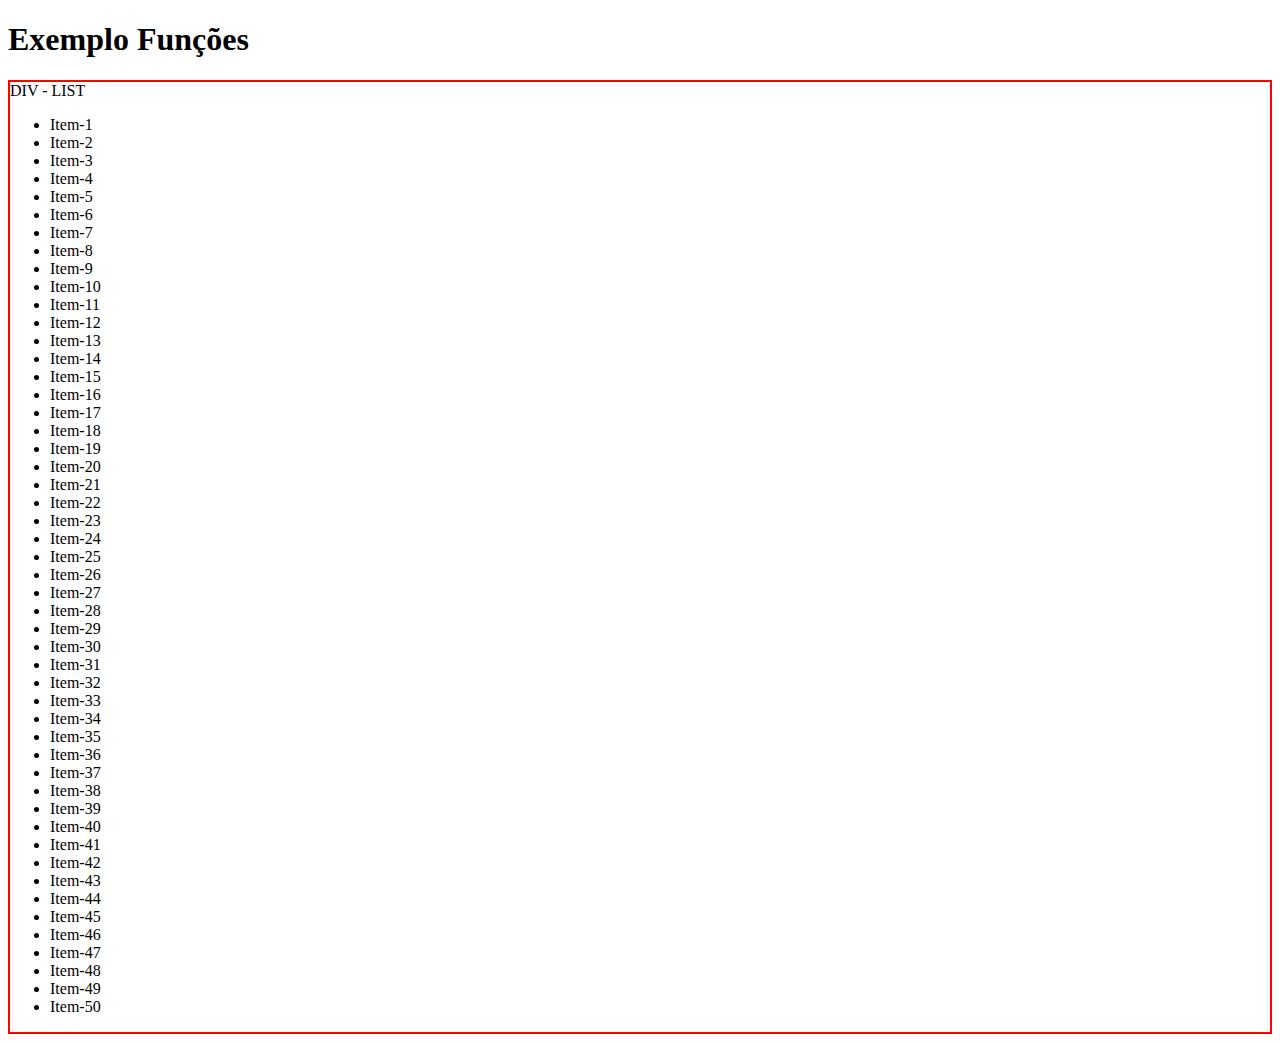
<file: index.html>
<!Doctype html>
<html lang="pt-br" dir="ltr">
	<head>
		<meta charset="UTF-8">
		<meta name="viewport" content="width=device-width, initial-scale=1.0">
		<title>EXEMPLO FUNCTIONS</title>

		<script src="./js/script.js" defer></script>

		<style>
			#div-box{
				border: 2px solid #ff0000;
			}



		</style>

	</head>
	<body>
		<h1>Exemplo Funções</h1>

		<!-- div>ul>li*5{Item-} -->

		<div id="div-box">
			DIV - LIST
			

			<ul>
				<li>Item-1</li>
				<li>Item-2</li>
				<li>Item-3</li>
				<li>Item-4</li>
				<li>Item-5</li>
				<li>Item-6</li>
				<li>Item-7</li>
				<li>Item-8</li>
				<li>Item-9</li>
				<li>Item-10</li>
				<li>Item-11</li>
				<li>Item-12</li>
				<li>Item-13</li>
				<li>Item-14</li>
				<li>Item-15</li>
				<li>Item-16</li>
				<li>Item-17</li>
				<li>Item-18</li>
				<li>Item-19</li>
				<li>Item-20</li>
				<li>Item-21</li>
				<li>Item-22</li>
				<li>Item-23</li>
				<li>Item-24</li>
				<li>Item-25</li>
				<li>Item-26</li>
				<li>Item-27</li>
				<li>Item-28</li>
				<li>Item-29</li>
				<li>Item-30</li>
				<li>Item-31</li>
				<li>Item-32</li>
				<li>Item-33</li>
				<li>Item-34</li>
				<li>Item-35</li>
				<li>Item-36</li>
				<li>Item-37</li>
				<li>Item-38</li>
				<li>Item-39</li>
				<li>Item-40</li>
				<li>Item-41</li>
				<li>Item-42</li>
				<li>Item-43</li>
				<li>Item-44</li>
				<li>Item-45</li>
				<li>Item-46</li>
				<li>Item-47</li>
				<li>Item-48</li>
				<li>Item-49</li>
				<li>Item-50</li>
			</ul>

		</div>

	</body>
</html>
</file>
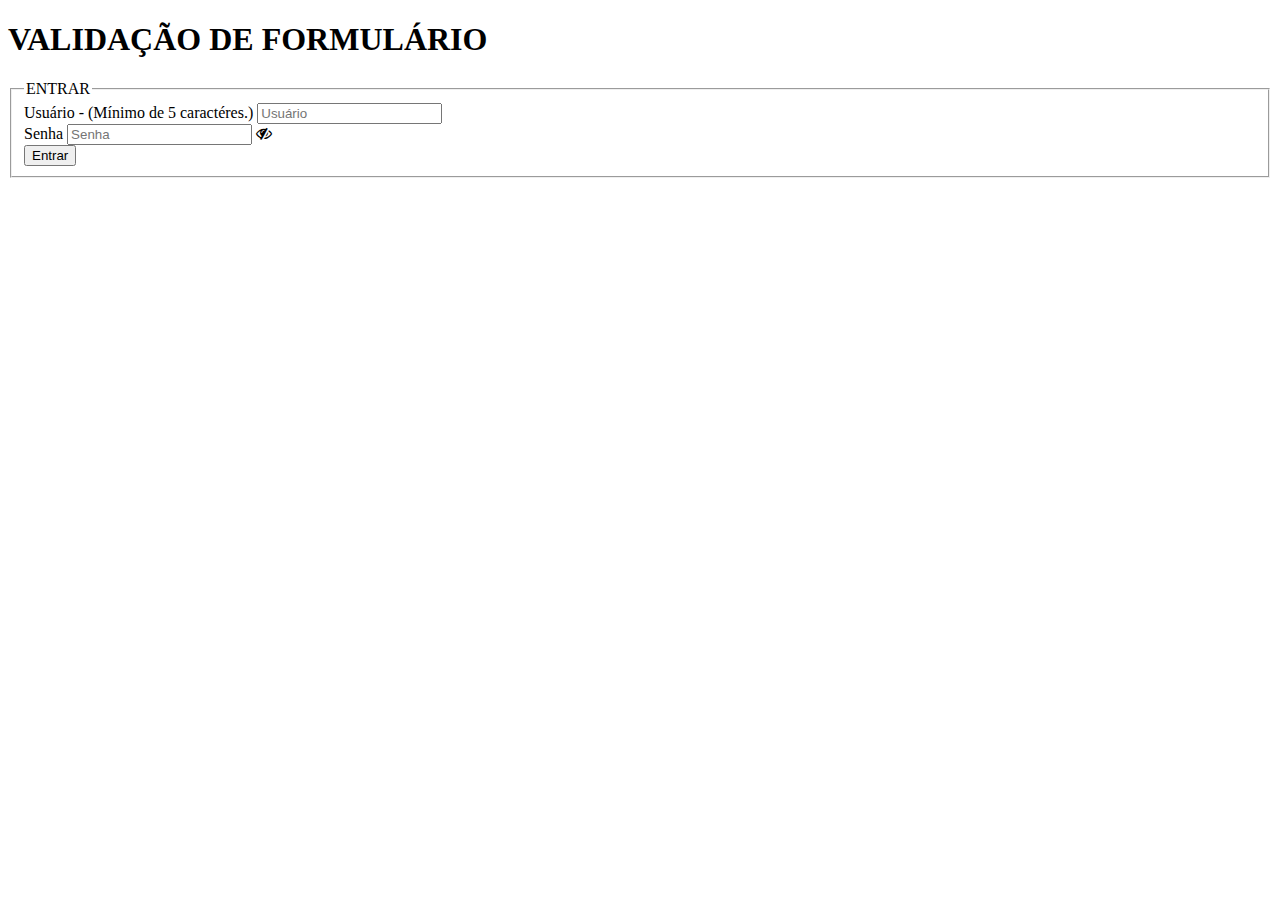
<file: login.html>
<!DOCTYPE html>
<html lang="pt-br">
<head>
    <meta charset="UTF-8">
    <meta http-equiv="X-UA-Compatible" content="IE=edge">
    <meta name="viewport" content="width=device-width, initial-scale=1.0">
    <title>VALIDAÇÃO</title>

    <link rel="stylesheet" href="https://cdnjs.cloudflare.com/ajax/libs/font-awesome/4.7.0/css/font-awesome.min.css">

    <script src="./js/login.js" defer></script>

</head>
<body>

    <h1>VALIDAÇÃO DE FORMULÁRIO</h1>

    <div>
        <form action="index.html">
            <fieldset>
                <legend>ENTRAR</legend>
                <div>
                    <label for="idNm">Usuário - (Mínimo de 5 caractéres.)</label>
                    <input type="text" name="txtNm" id="idNm" placeholder="Usuário">
                </div>
                <div>
                    <label for="idPass">Senha</label>
                    <input type="password" name="txtPass" id="idPass" placeholder="Senha">
                    <i class="fa fa-eye-slash eye" aria-hidden="true"></i>
                    
                </div>
                <div>
                    <button type="button">Entrar</button>
                </div>
            </fieldset>
        </form>
    </div>

</body>
</html>
</file>
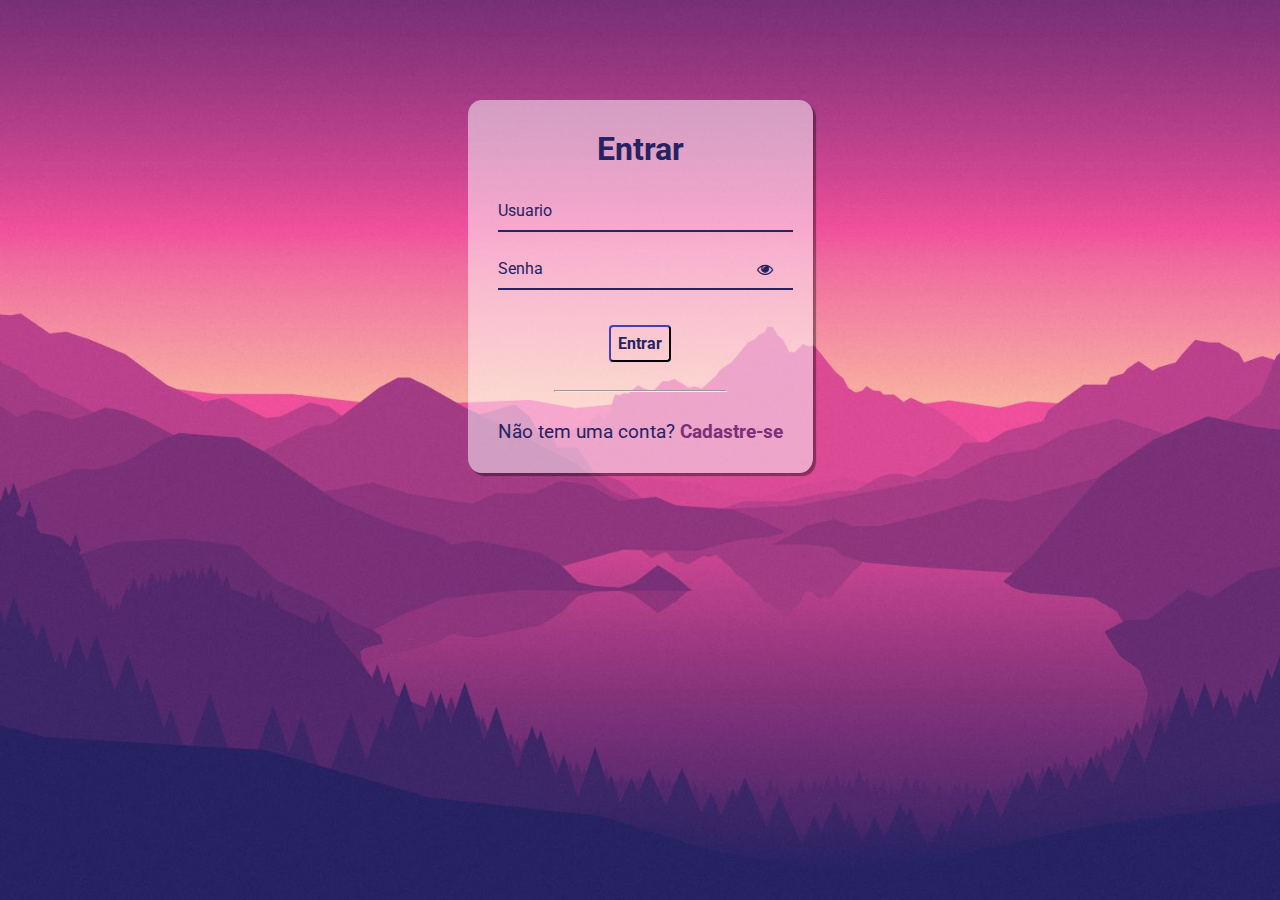
<file: signin.html>
<!DOCTYPE html>
<html lang="pt-br">
  <head>
    <meta charset="UTF-8" />
    <meta http-equiv="X-UA-Compatible" content="IE=edge" />
    <meta name="viewport" content="width=device-width, initial-scale=1.0" />
    <link rel="stylesheet"
      href="https://stackpath.bootstrapcdn.com/font-awesome/4.7.0/css/font-awesome.min.css"
    />
    <link rel="stylesheet" href="../css/signin.css" />
    <script src="./js/signin.js" defer></script>
    <title>Singin</title>
  </head>
  <body>
    <form action="" onsubmit="return false">
    <div class="container">
      <div class="card">
        <h1>Entrar</h1>

        <div id="msgError"></div>

        <div class="label-float">
          <input type="text" id="usuario" paceholder="" required />
          <label id="userLabel" for="usuario">Usuario</label>
        </div>

        <div class="label-float">
          <input type="password" id="senha" paceholder="" required />
          <label id="senhaLabel" for="senha">Senha</label>
          <i class="fa fa-eye" aria-hidden="true"></i>
        </div>

        <div class="justify-center">
          <button type="submit" id="btnSubmit">Entrar</button>
        </div>

        <div class="justify-center">
          <hr />
        </div>

        <p>
          Não tem uma conta?
          <a href="./signup.html">
            Cadastre-se
          </a>
        </p>
      </div>
    </div>
  </form>
  </body>
</html>
</file>
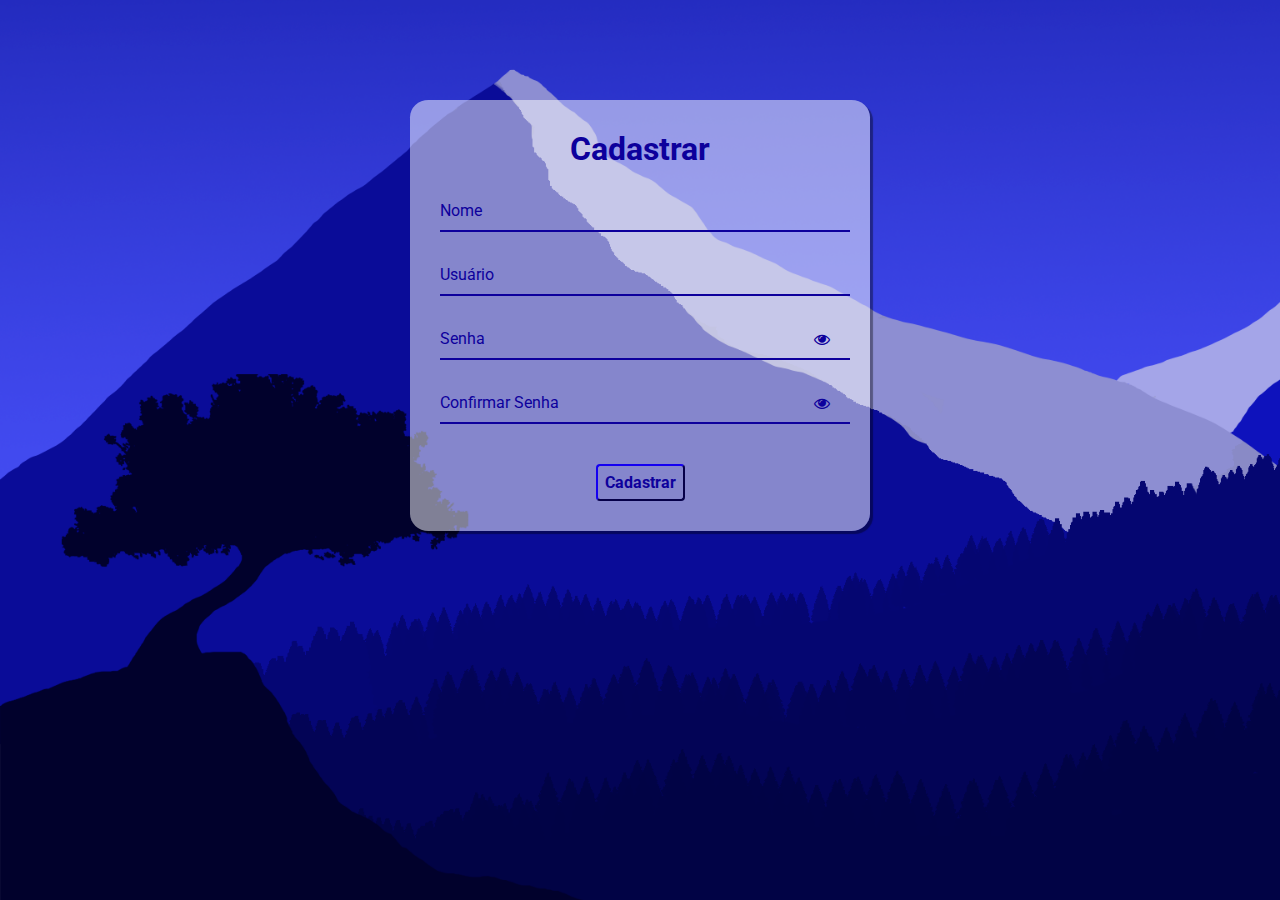
<file: signup.html>
<!DOCTYPE html>
<html lang="pt-br">
  <head>
    <meta charset="UTF-8" />
    <meta http-equiv="X-UA-Compatible" content="IE=edge" />
    <meta name="viewport" content="width=device-width, initial-scale=1.0" />
    <link rel="stylesheet"
    href="https://stackpath.bootstrapcdn.com/font-awesome/4.7.0/css/font-awesome.min.css"
    />
    <link rel="stylesheet" href="../css/signup.css" />
    <title>Singup</title>
    
  </head>
  <body>
    <form action="">
    <div class="container">
      <div class="card">
        <h1>Cadastrar</h1>

        <div id="msgError"></div>
        <div id="msgSuccess"></div>

        <div class="label-float">
          <input type="text" id="nome" placeholder=" " required />
          <label id="labelNome" for="nome">Nome</label>
        </div>

        <div class="label-float">
          <input type="text" id="usuario" placeholder=" " required />
          <label id="labelUsuario" for="usuario">Usuário</label>
        </div>

        <div class="label-float">
          <input type="password" id="senha" placeholder=" " required />
          <label id="labelSenha" for="senha">Senha</label>
          <i id="verSenha" class="fa fa-eye" aria-hidden="true"></i>
        </div>

        <div class="label-float">
          <input type="password" id="confirmSenha" placeholder=" " required />
          <label id="labelConfirmSenha" for="confirmSenha"
            >Confirmar Senha</label
          >
          <i id="verConfirmSenha" class="fa fa-eye" aria-hidden="true"></i>
        </div>

        <div class="justify-center">
          <button onclick="cadastrar()">Cadastrar</button>
        </div>
      </div>
    </div>

  </form>
  </body>
</html>
</file>
<file: css/signin.css>
@import url('https://fonts.googleapis.com/css2?family=Roboto:ital,wght@0,100;0,300;0,400;0,500;0,700;0,900;1,100;1,300;1,400;1,500;1,700;1,900&display=swap');

* {
  margin: 0;
  padding: 0;
  font-family: 'Roboto', sans-serif;
}

body {
  background-image: url("../images/bg-signin.jpg");
  background-repeat: no-repeat;
  background-size: cover;
  background-attachment: fixed
  
}

.container {
  display: flex;
  justify-content: center;
  width: 100%;
  margin-top: 100px;
}

.card {
  background-color: #ffffff80;
  padding: 30px;
  border-radius: 4%;
  box-shadow: 3px 3px 1px 0px #00000060
}

h1{
  text-align: center;
  margin-bottom: 20px;
  color: #272262
}

.label-float input{
  width: 100%;
  padding: 5px 5px;
  display: inline-block;
  border: 0;
  border-bottom: 2px solid #272262;
  background-color: transparent;
  outline: none;
  min-width: 180px;
  font-size: 16px;
  transition: all .3s ease-out;
  border-radius: 0;
  
}

.label-float{
  position: relative;
  padding-top: 13px;
  margin-top: 5%;
  margin-bottom: 5%;
}

.label-float input:focus{
  border-bottom: 2px solid #4038a0;
}

.label-float label{
  color: #272262;
  pointer-event: none;
  position: absolute;
  top: 0;
  left: 0;
  margin-top: 13px;
  transition: all .3s ease-out;
}

.label-float input:focus + label,
.label-float input:valid + label{
  font-size: 13px;
  margin-top: 0;
  color: #4038a0
}

button{
  background-color: transparent;
  border-color: #272262;
  color: #272262;
  padding: 7px;
  font-weight: bold;
  font-size: 12pt;
  margin-top: 20px;
  border-radius: 4px;
  cursor: pointer;
  outline: none;
  transition: all .4s ease-out;
}

button:hover{
  background-color: #272262;
  color: #fff;
}

.justify-center{
  display: flex;
  justify-content: center;
}

hr{
  margin-top: 10%;
  margin-bottom: 10%;
  width: 60%;
}

p{
  color: #272262;
  font-size: 14pt;
  text-align: center;
}

a{
  color: #7a3077;
  font-weight: bold;
  text-decoration: none;
  transition: all .3s ease-out;
}

a:hover{
  color: #272262;
}

.fa-eye{
  position: absolute;
  top: 15px;
  right: 10px;
  cursor: pointer;
  color: #272262;
}

 #msgError{
  text-align: center;
  color: #ff0000;
  background-color: #ffbbbb;
  padding: 10px;
  border-radius: 4px;
  display: none;
}
</file>
<file: css/signup.css>
@import url('https://fonts.googleapis.com/css2?family=Roboto:ital,wght@0,100;0,300;0,400;0,500;0,700;0,900;1,100;1,300;1,400;1,500;1,700;1,900&display=swap');

* {
  margin: 0;
  padding: 0;
  font-family: 'Roboto', sans-serif;
}

body {
  background-image: url("../images/bg-signup.png");
  background-repeat: no-repeat;
  background-size: cover;
  background-attachment: fixed
  
}

.container {
  display: flex;
  justify-content: center;
  width: 100%;
  margin-top: 100px;
}

.card {
  background-color: #ffffff80;
  padding: 30px;
  border-radius: 4%;
  box-shadow: 3px 3px 1px 0px #00000060;
  width: 400px;
}

h1{
  text-align: center;
  margin-bottom: 20px;
  color: #0d009c
}

.label-float input{
  width: 100%;
  padding: 5px 5px;
  display: inline-block;
  border: 0;
  border-bottom: 2px solid #0d009c;
  background-color: transparent;
  outline: none;
  min-width: 180px;
  font-size: 16px;
  transition: all .3s ease-out;
  border-radius: 0;
  
}

.label-float{
  position: relative;
  padding-top: 13px;
  margin-top: 5%;
  margin-bottom: 5%;
}

.label-float input:focus{
  border-bottom: 2px solid #4038a0;
}

.label-float label{
  color: #0d009c;
  pointer-event: none;
  position: absolute;
  top: 0;
  left: 0;
  margin-top: 13px;
  transition: all .3s ease-out;
}

.label-float input:focus + label,
.label-float input:valid + label{
  font-size: 13px;
  margin-top: 0;
  color: #4038a0
}

button{
  background-color: transparent;
  border-color: #0d009c;
  color: #0d009c;
  padding: 7px;
  font-weight: bold;
  font-size: 12pt;
  margin-top: 20px;
  border-radius: 4px;
  cursor: pointer;
  outline: none;
  transition: all .4s ease-out;
}

button:hover{
  background-color: #0d009c;
  color: #fff;
}

.justify-center{
  display: flex;
  justify-content: center;
}

.fa-eye{
  position: absolute;
  top: 15px;
  right: 10px;
  cursor: pointer;
  color: #0d009c;
}

#msgError{
  text-align: center;
  color: #ff0000;
  background-color: #ffbbbb;
  padding: 10px;
  border-radius: 4px;
  display: none;
}

#msgSuccess{
  text-align: center;
  color: #00bb00;
  background-color: #bbffbe;
  padding: 10px;
  border-radius: 4px;
  display: none;
}
</file>
